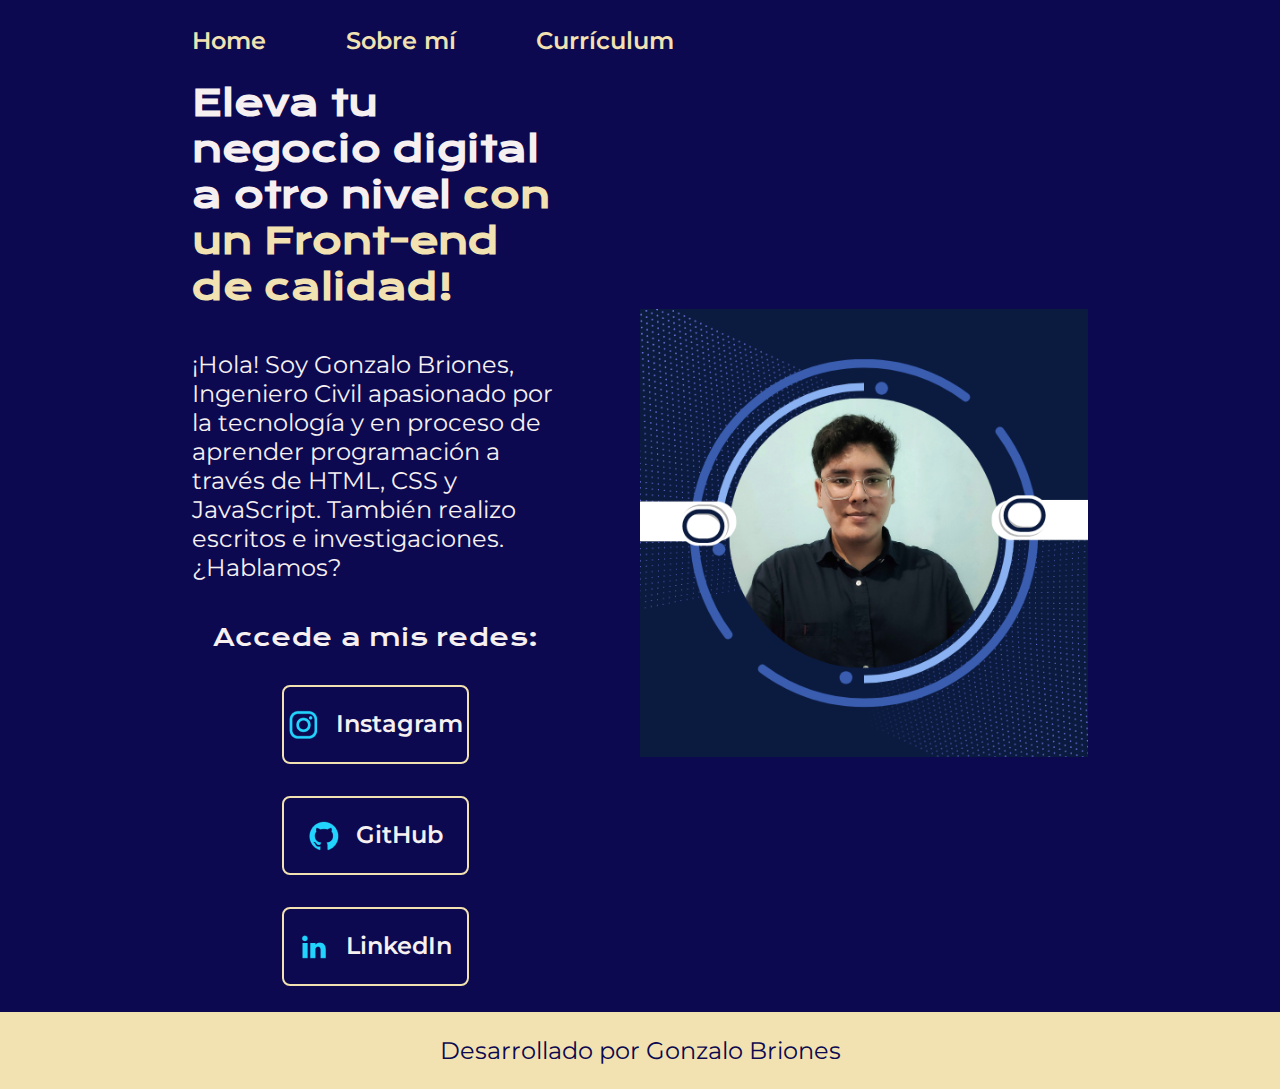
<file: index.html>
<!DOCTYPE html> <!-- Declara que este documento es un archivo HTML5 -->
<html lang="es-mx"> <!-- Declara el idioma del documento -->
<head> <!-- Define el encabezado del documento -->
    <meta charset="UTF-8"> <!-- Define el conjunto de caracteres -->
    <meta name="viewport" content="width=device-width, initial-scale=1.0"> <!-- Define el tamaño del viewport -->
    <title>Portafolio</title> <!-- Define el título del documento -->
    <link rel="stylesheet" href="style.css"> <!-- Define el enlace al archivo CSS -->
</head>
<body>
    <header class="header">
        <nav class="header_menu"> 
            <a class="header_menu_link" href="./index.html">Home</a>
            <a class="header_menu_link" href="./about.html">Sobre mí</a>
            <a class="header_menu_link" href="./contact.html">Currículum</a> 

        </nav>
    </header>
    <main class="presentacion">
        <section class="presentacion-contenido">
            <h1 class="presentacion-titulo">
                Eleva tu negocio digital a otro nivel 
                <strong class="titulo-destaque">con un Front-end de calidad!
                </strong></h1>
            <p class="presentacion-texto">¡Hola! Soy Gonzalo Briones, Ingeniero Civil  
                apasionado por la tecnología y en proceso de aprender programación a través de HTML, CSS y JavaScript. También realizo escritos e investigaciones. ¿Hablamos?
            </p>

            <div class="presentacion-enlaces">
                <h2 class="presentacion-enlaces-subtitulo"> Accede a mis redes:</h2>
                <a class="boton-link" href="https://www.instagram.com/gonzalo.dwg/">  
                    <img src="./assets/instagram.png">
                    Instagram</a>
                <a class="boton-link" href="https://github.com/Gonza-1709">
                    <img src="./assets/github.png">
                    GitHub</a>
                <a class="boton-link" href="https://www.linkedin.com/in/gonzalo-briones/">
                    <img src="./assets/linkedin.png">
                    LinkedIn</a>
            </div> 
           
        </section>
               <img class="presentacion-imagen"src="./assets/Imagem.png" alt="Imagen Gonzalo Briones trabajando">
    </main>

    <footer class="footer">
        <p class="footer-text">Desarrollado por Gonzalo Briones</p>
    </footer>
</body>
</html>
</file>
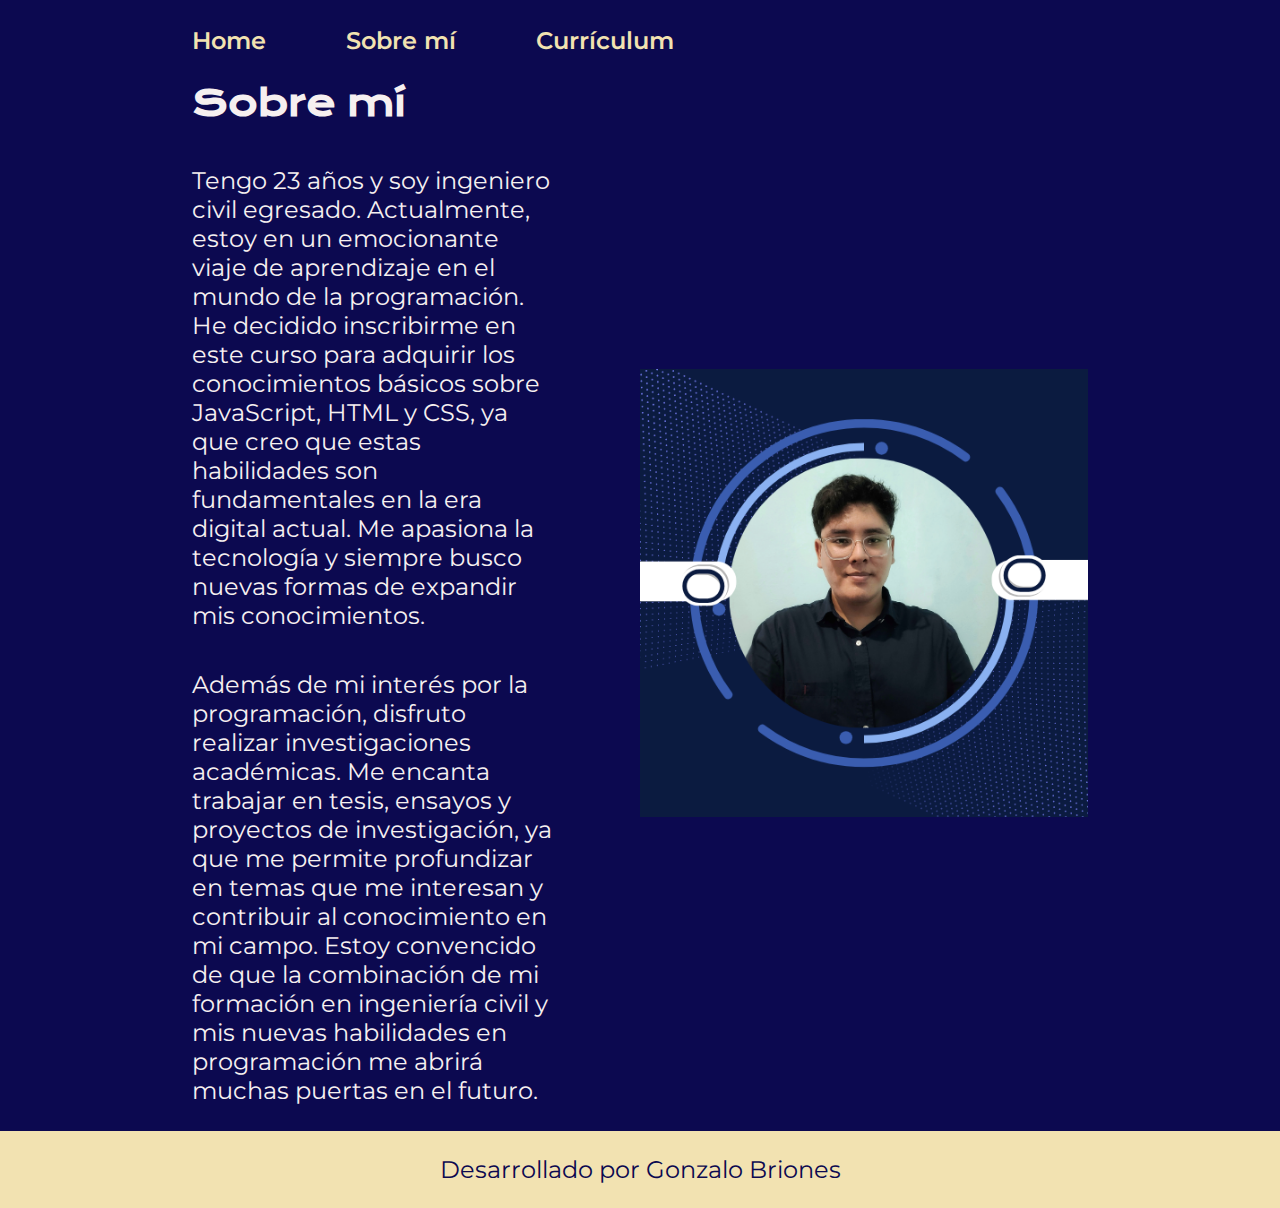
<file: about.html>
<!DOCTYPE html>
<html lang="es-mx">
<head>
    <meta charset="UTF-8">
    <meta name="viewport" content="width=device-width, initial-scale=1.0">
    <title>Sobre mí</title>
       <link rel="stylesheet" href="style.css">
</head>
<body>
    <header class="header">
        <nav class="header_menu"> 
            <a class="header_menu_link" href="./index.html">Home</a>
            <a class="header_menu_link" href="./about.html">Sobre mí</a>
            <a class="header_menu_link" href="./contact.html">Currículum</a> 
        </nav>
    </header>
    <main class="presentacion">
        <section class="presentacion-contenido">
            <h1 class="presentacion-titulo">Sobre mí</h1>
            <p class="presentacion-texto">Tengo 23 años y soy ingeniero civil egresado. Actualmente, estoy en un emocionante viaje de aprendizaje en el mundo de la programación. He decidido inscribirme en este curso para adquirir los conocimientos básicos sobre JavaScript, HTML y CSS, ya que creo que estas habilidades son fundamentales en la era digital actual. Me apasiona la tecnología y siempre busco nuevas formas de expandir mis conocimientos.</p>
            <p class="presentacion-texto">Además de mi interés por la programación, disfruto realizar investigaciones académicas. Me encanta trabajar en tesis, ensayos y proyectos de investigación, ya que me permite profundizar en temas que me interesan y contribuir al conocimiento en mi campo. Estoy convencido de que la combinación de mi formación en ingeniería civil y mis nuevas habilidades en programación me abrirá muchas puertas en el futuro.</p>
            
        </section>
        <img class="presentacion-imagen" src="./assets/Imagem.png" alt="Imagen Gonzalo Briones trabajando"> 
    </main> 
    <footer class="footer">
        <p class="footer-text">Desarrollado por Gonzalo Briones</p>
    </footer>
</body>
</html>
</file>
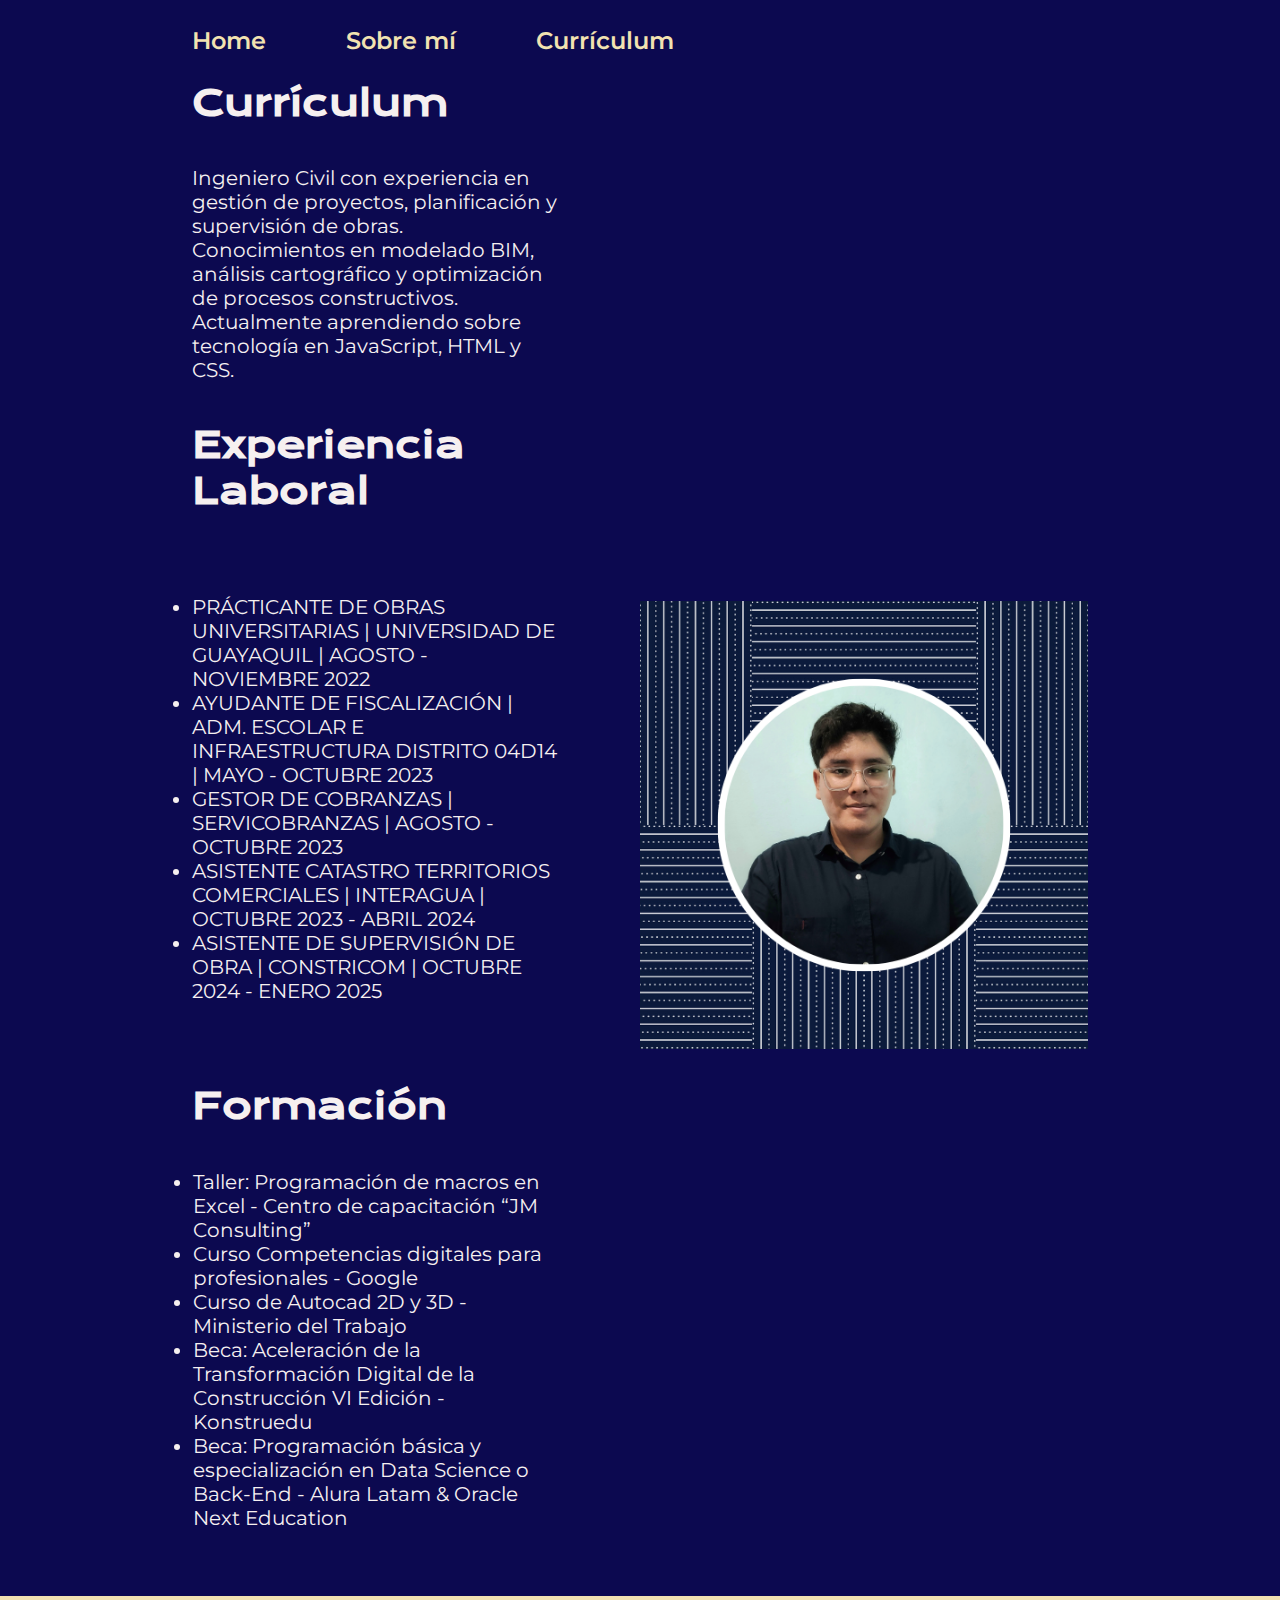
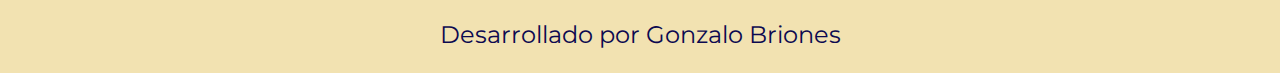
<file: contact.html>
<!DOCTYPE html>
<html lang="es-mx">
<head>
    <meta charset="UTF-8">
    <meta name="viewport" content="width=device-width, initial-scale=1.0">
    <title>Currículum</title>
    <link rel="stylesheet" href="style.css">
</head>
<body>
    <header class="header">
        <nav class="header_menu"> 
            <a class="header_menu_link" href="./index.html">Home</a>
            <a class="header_menu_link" href="./about.html">Sobre mí</a>
            <a class="header_menu_link" href="./contact.html">Currículum</a> 
        </nav>
    </header>
    <main class="presentacion">
        <section class="presentacion-contenido">
            <h1 class="presentacion-titulo">Currículum</h1>
            <p class="presentacion-texto-contacto">Ingeniero Civil con experiencia en gestión de proyectos, planificación y supervisión de obras. Conocimientos en modelado BIM, análisis cartográfico y optimización de procesos constructivos. Actualmente aprendiendo sobre tecnología en JavaScript, HTML y CSS.</p>
            <h2 class="presentacion-titulo">Experiencia Laboral</h1>
            <p class="presentacion-texto">
                <ul class="presentacion-contenido-texto">

                    <li>PRÁCTICANTE DE OBRAS UNIVERSITARIAS | UNIVERSIDAD DE GUAYAQUIL | AGOSTO - NOVIEMBRE 2022</li>
                    <li>AYUDANTE DE FISCALIZACIÓN | ADM. ESCOLAR E INFRAESTRUCTURA DISTRITO 04D14 | MAYO - OCTUBRE 2023</li>
                    <li>GESTOR DE COBRANZAS | SERVICOBRANZAS | AGOSTO - OCTUBRE 2023</li>
                    <li>ASISTENTE CATASTRO TERRITORIOS COMERCIALES | INTERAGUA | OCTUBRE 2023 - ABRIL 2024</li>
                    <li>ASISTENTE DE SUPERVISIÓN DE OBRA | CONSTRICOM | OCTUBRE 2024 - ENERO 2025</li>
                </ul>
            </p>
            <h2 class="presentacion-titulo">Formación</h1>
            <div class="presentacion-contenido-texto">
            <p class="presentacion-texto">
                <ul class="presentacion-contenido-texto">
                    <li>Taller: Programación de macros en Excel - Centro de capacitación “JM Consulting”</li>
                    <li>Curso Competencias digitales para profesionales - Google</li>
                    <li>Curso de Autocad 2D y 3D - Ministerio del Trabajo</li>
                    <li>Beca: Aceleración de la Transformación Digital de la Construcción VI Edición - Konstruedu</li>
                    <li>Beca: Programación básica y especialización en Data Science o Back-End - Alura Latam & Oracle Next Education</li>
                </ul>
            </div>
            </p>
        </section>
        <img class="presentacion-imagen" src="./assets/curriculum.png" alt="Imagen Gonzalo Briones trabajando"> 
    </main>
    <footer class="footer">
        <p class="footer-text">Desarrollado por Gonzalo Briones</p>
    </footer>
</body>
</html>
</file>
<file: style.css>
@import url('https://fonts.googleapis.com/css2?family=Krona+One&family=Montserrat:ital,wght@0,100..900;1,100..900&display=swap'); /* Importa fuentes de Google Fonts */

:root {
 --color-primario: #0C0950;
 --color-secundario: #F6F0F0;
 --color-terciario: #F2E2B1;
 --fuente-monserrat: "Montserrat", sans-serif;
 --fuente-krona: "Krona One", sans-serif;


}
/* Resetea márgenes y rellenos de todos los elementos */
*{
    margin: 0; /* Elimina el margen por defecto */
    padding: 0; /* Elimina el relleno por defecto */
}

body { 
    box-sizing: border-box; /* Define el modelo de caja */
    background-color: var(--color-primario); /* Define el color de fondo usando root */
    color: var(--color-secundario); /* Define el color del texto usando root */
    

}
.header {  /* Define el encabezado */
    padding: 2% 0% 0% 15%; /* Define el relleno */ 

}
.header_menu { /* Define el menú */ 
    display: flex; 
    gap: 80px;
    
}
.header_menu_link { /* Define el enlace del menú */ 
    font-family: var(--fuente-monserrat); /* Define la fuente del texto */    
    font-size: 1.5rem; /* Define el tamaño de fuente del texto */
    font-weight: 600; /* Establece el grosor de la fuente */
    color: var(--color-terciario); /* Define el color del texto */
    text-decoration: none; /* Elimina el subrayado del texto */
       
}

.header_menu_link:hover { /* Define el color del texto al pasar el mouse por encima */
    color: #007bff;
}


.presentacion { /* Define el contenedor */
    display: flex; /* Define el modelo de caja */
    align-items: center; /* Alinea los elementos horizontalmente */
    padding: 2% 15%; /* Alinea los elementos verticalmente */
    justify-content: space-between; /* Alinea los elementos horizontalmente */
    gap: 82px; /* Agrega un espacio entre los elementos hijos, la imagen y los textos */
}

.presentacion-contenido {
    width: 50%; /* Define el ancho del contenedor */
    display: flex; /* Establece un contenedor flexible para los elementos hijos */
    flex-direction: column; /* Organiza los elementos hijos en una columna */
    gap: 40px; /* Agrega un espacio entre los elementos hijos */
}
.presentacion-titulo {
    font-size: 2.25rem;  /* Establece el tamaño de fuente del título */
    font-family: var(--fuente-krona); /* Aplica la fuente importada al título */
}

.titulo-destaque {
    color: var(--color-terciario); /* Define el color del texto */
}

.presentacion-texto {
    font-size: 1.5rem; /* Establece el tamaño de fuente del texto */
    font-family: var(--fuente-monserrat); /* Aplica la fuente importada al texto */
}

.presentacion-enlaces {
    display: flex; /* Establece un contenedor flexible para los enlaces */
    justify-content: space-between; /* Distribuye el espacio entre los enlaces */
    flex-direction: column; /* Organiza los enlaces en una columna */
    align-items: center; /* Alinea los enlaces horizontalmente al centro */
    gap: 32px; /* Agrega un espacio entre los enlaces */
    
}

.presentacion-enlaces-subtitulo {
    font-size: 1.5rem;
    font-family: var(--fuente-krona);
    font-weight: 400;/* Establece el grosor de la fuente */
}

.boton-link {
    width: 50%; /* Establece un ancho fijo para el botón */
    text-align: center; /* Centra el texto dentro del botón */
    padding: 21.5px 0; /* Agrega relleno vertical y horizontal al botón */
    border-radius: 8px; /* Redondea las esquinas del botón */
    font-family: var(--fuente-monserrat); /* Aplica la fuente importada al botón */
    font-size: 1.5rem; /* Establece el tamaño de fuente del botón */
    font-weight: 600; /* Establece el grosor de la fuente del botón */
    text-decoration: none; /* Elimina el subrayado del texto del botón */
    color: var(--color-secundario); /* Establece el color del texto del botón */
    border: 2px solid var(--color-terciario); /* Establece un borde de 2px de color azul claro */
    display: flex; /* Establece un contenedor flexible para el botón */
    justify-content: center; /* Centra el texto dentro del botón */
    gap: 16px; /* Agrega un espacio entre el texto y el ícono */

    
}

.boton-link:hover { /* Establece el color de fondo del botón al pasar el mouse por encima */
    background-color: #A5B68D; 
    padding: 3%; /* agrega un efecto */

}

.presentacion-imagen {
    width: 50%; 

}

.footer{
    background-color: var(--color-terciario); /* Define el color de fondo */
    padding: 1.5rem; /* Define el relleno */
    color: var(--color-primario); /* Define el color del texto */ 
    text-align: center; /* Alinea el texto horizontalmente al centro */
    font-family: var(--fuente-monserrat); /* Define la fuente del texto */
    font-size: 1.5rem; /* Define el tamaño de fuente del texto */
    font-weight: 400; /* Establece el grosor de la fuente */
    flex-direction: column; /* Organiza los elementos hijos en una columna */

}

.presentacion-contenido-texto {
    text-decoration: none;
    color: var(--color-secundario);
    font-family: var(--fuente-monserrat);
    font-size: 1.25rem;
    font-weight: 400;
    padding: 0.1% 0.1%; /* Alinea los elementos verticalmente */
    justify-content: space-evenly;

}

.presentacion-texto-contacto {
    font-family: var(--fuente-monserrat);
    font-size: 1.25rem;
    font-weight: 400;
    
}

@media (max-width: 1200px) {

    .header {
        padding: 10%;
    }

    .header_menu {
        justify-content: center;
    }

    .presentacion {
        display: flex;
        flex-direction: column-reverse;
        padding: 5%;
    }

    .presentacion-contenido {
        width: auto;
    }
    

}
</file>
